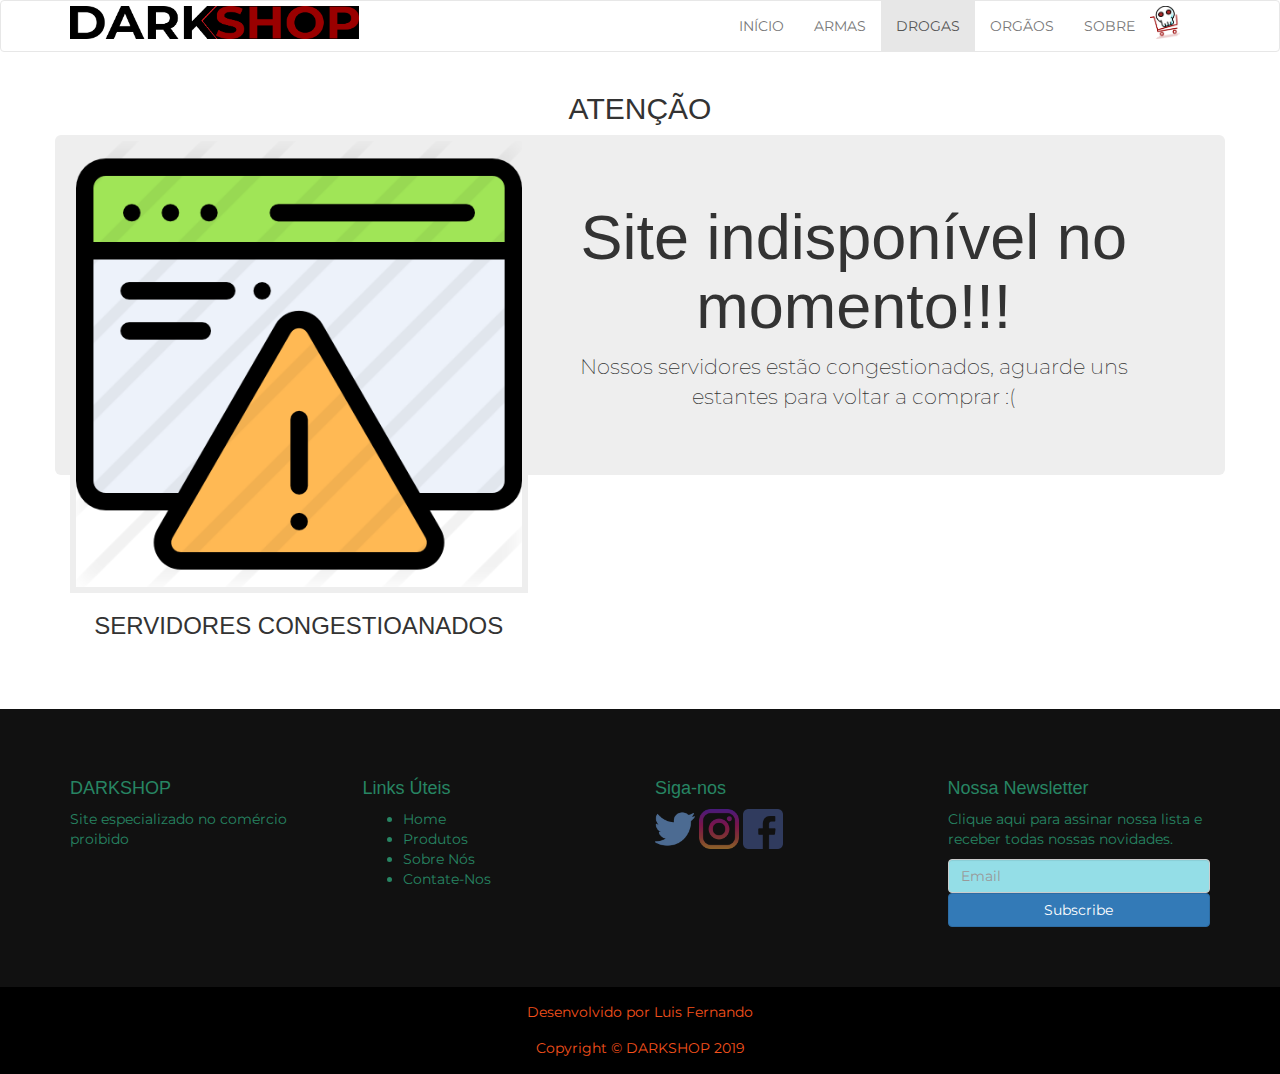
<file: aten.html>
<!DOCTYPE html>
<html lang="pt-br">
<head>
    <meta charset="UTF-8">
    <meta name="viewport" content="width=device-width, initial-scale=1.0">
    <meta http-equiv="X-UA-Compatible" content="ie=edge">
    <title>DarkShop </title>
    <!-- Links  -->
<link rel="stylesheet" href="https://maxcdn.bootstrapcdn.com/bootstrap/3.4.0/css/bootstrap.min.css">
<script src="https://ajax.googleapis.com/ajax/libs/jquery/3.4.1/jquery.min.js"></script>
<script src="https://maxcdn.bootstrapcdn.com/bootstrap/3.4.0/js/bootstrap.min.js"></script>

<link id="icon" href="img/carinhodarkshop.png" rel="icon" type="image/x-icon"> 

<link href="https://fonts.googleapis.com/css?family=Montserrat&display=swap" rel="stylesheet">

<link rel="stylesheet" href="css/darkcss.css"> 

</head>

<body>
    <nav class="navbar navbar-default navbar-cor">
        <div class="container">
            <div class="navbar-header">
                <a href="index.html" class="navbar-brand"><img id="navbar-brand-dark" src="img/darkletralogo.png"></a>
                <button class="navbar-toggle glyphicon glyphicon-menu-hamburger"
                    data-toggle="collapse" data-target="#dark-navbar"></button>
            </div>
        

        <ul id="dark-navbar" class="nav navbar-nav navbar-right collapse navbar-collapse">
            <li><a href="index.html">INÍCIO</a></li>
            <li><a href="armas.html">ARMAS</a></li>
            <li class="active"><a href="drogas.html">DROGAS</a></li>
            <li><a href="orgaos.html">ORGÃOS</a></li>
            <li><a href="sobre.html">SOBRE</a></li>
            <li><a href="carinho.html" class="navbar-brand" data-toggle="tooltip" title="Carrinho" data-placement="bottom">
            <img id="navbar-brand-dark" src="img/carinhodarkshop.png"></a></li>
      
      </div>
      <script>
          $(document).ready(function(){
            $('[data-toggle="tooltip"]').tooltip();   
          });
          </script>
              </ul>
              </div>
              
          </nav>
<!-- PRODUTOS -->
        <div id="army" class="container"> 
            <div class="row">
                <h2 class="text-uppercase text-center">Atenção</h2>
            </div>
            <div class="row">
                <div class="col-sm-5" text-center>
                    <img class="dark-drogas" src="img/atenção.png" class="rounded" alt="Drogas">
                    <h3 class="text-uppercase text-center">Servidores congestioanados</h3> 
                    <div class="licoment">
                    </div>
                     </div>
                     <div class="jumbotron text-center">
                            <h1>Site indisponível no momento!!!</h1>      
                            <p>Nossos servidores estão congestionados, aguarde uns estantes para voltar a comprar :(</p>
                          </div>
            </div>
       </div>
       <footer id="footer">
            <div class="footer-top">
                <div class="container">
                    <div class="row">
    
                        <div class="col-lg-3 col-md-3 footer-info">
                            <h4>DARKSHOP</h4>
                            <p>Site especializado no comércio proibido</p>
                        </div>
    
                        <div class="col-lg-3 col-md6 footer-links">
                            <h4>Links Úteis</h4>
                            <ul>
                                <li><i class="ion-ios-arrow-right"></i><a href="index.html">Home</a></li>
                                <li><i class="ion-ios-arrow-right"></i><a href="armas.html">Produtos</a></li>
                                <li><i class="ion-ios-arrow-right"></i><a href="sobre.html">Sobre Nós</a></li>
                                <li><i class="ion-ios-arrow-right"></i><a href="#">Contate-Nos</a></li>
                            </ul>
                        </div>
                        <div class="col-lg-3 col-md-6 footer-contact">
                                <h4>Siga-nos</h4>
              
                                <a target="_blank" href="https://twitter.com/login?lang=pt"><img src="img/index/twitter.png" alt="Twitter" width=40 height=40/></a>
                                <a target="_blank" href="https://www.instagram.com/accounts/login/?hl=pt-br"><img src="img/index/instagram.png" alt="Instagram" width=40 height=40/></a>
                                <a target="_blank" href="https://www.facebook.com/Darkshop-324207518508771/"><img src="img/index/facebook.png" alt="Facebook" width=40 height=40/></a> 
                                </div>
                        <div class="col-lg-3 col-md6 footer-newsletter">
                        <h4>Nossa Newsletter</h4>
                        <p>
                            Clique aqui para assinar nossa lista e receber
                            todas nossas novidades.
                        </p>
                        <form action="sobre.html" method="post">
                        <input id="email" type="email" class="form-control" name="email" placeholder="Email " >
                         <button type="submit" class="btn btn-primary btn btn-default btn-block">Subscribe</button>
                        </form>
                    </div>
    
                        </div>
                    </div>
                </div>
                <p class="copyright text-muted text-center"> Desenvolvido por Luis Fernando </p>
            <p class="copyright text-muted text-center"> Copyright &copy; DARKSHOP 2019</p>
        </footer>
</body>

</html>
</file>
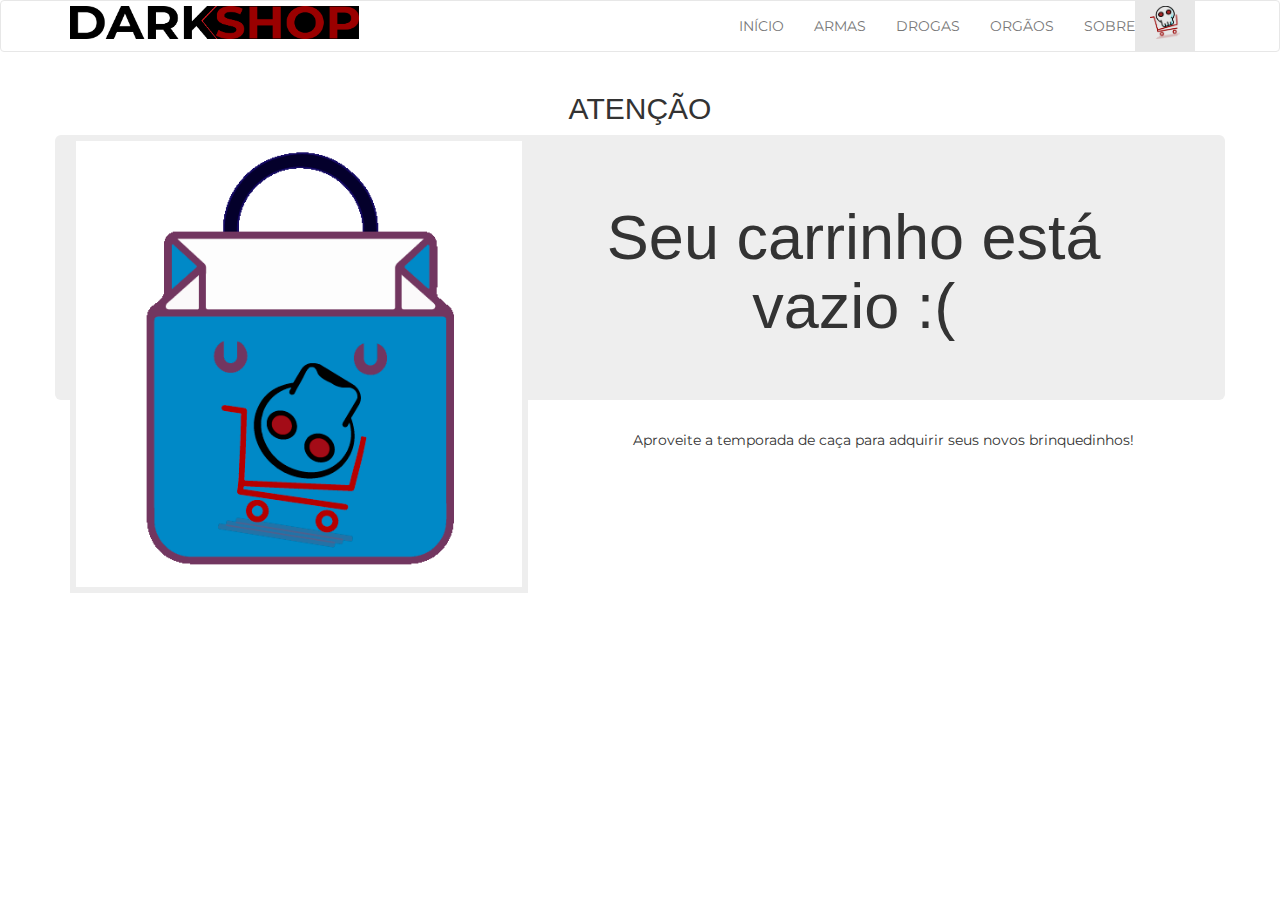
<file: carinho.html>
<!DOCTYPE html>
<html lang="pt-br">
<head>
    <meta charset="UTF-8">
    <meta name="viewport" content="width=device-width, initial-scale=1.0">
    <meta http-equiv="X-UA-Compatible" content="ie=edge">
    <title>DarkShop </title>
    <!-- Links  -->
<link rel="stylesheet" href="https://maxcdn.bootstrapcdn.com/bootstrap/3.4.0/css/bootstrap.min.css">
<script src="https://ajax.googleapis.com/ajax/libs/jquery/3.4.1/jquery.min.js"></script>
<script src="https://maxcdn.bootstrapcdn.com/bootstrap/3.4.0/js/bootstrap.min.js"></script>

<link id="icon" href="img/carinhodarkshop.png" rel="icon" type="image/x-icon"> 

<link href="https://fonts.googleapis.com/css?family=Montserrat&display=swap" rel="stylesheet">

<link rel="stylesheet" href="css/darkcss.css"> 

</head>

<body>
    <nav class="navbar navbar-default navbar-cor">
        <div class="container">
            <div class="navbar-header">
                <a href="index.html" class="navbar-brand"><img id="navbar-brand-dark" src="img/darkletralogo.png"></a>
                <button class="navbar-toggle glyphicon glyphicon-menu-hamburger"
                    data-toggle="collapse" data-target="#dark-navbar">
                </button>
            </div>
        

        <ul id="dark-navbar" class="nav navbar-nav navbar-right collapse navbar-collapse">
            <li><a href="index.html">INÍCIO</a></li>
            <li><a href="armas.html">ARMAS</a></li>
            <li><a href="drogas.html">DROGAS</a></li>
            <li><a href="orgaos.html">ORGÃOS</a></li>
            <li><a href="sobre.html">SOBRE</a></li>
            <li class="active"><a href="carinho.html" class="navbar-brand"><img id="navbar-brand-dark" src="img/carinhodarkshop.png"></a></li>
        </ul>
    </nav>
    <div id="army" class="container"> 
            <div class="row">
                <h2 class="text-uppercase text-center">Atenção</h2>
            </div>
            <div class="row">
                <div class="col-sm-5" text-center>
                    <img class="dark-drogas text-center" src="img/sacola.png" alt="sacola"> 
                    <div class="licoment">
                    </div>
                     </div>
                     <div class="jumbotron text-center">
                            <h1>Seu carrinho está vazio :(</h1>      
                          </div>
                          <p class="text-center">Aproveite a temporada de caça para adquirir seus novos brinquedinhos!</p>
            </div>
       </div>
</body>
</html>
</file>
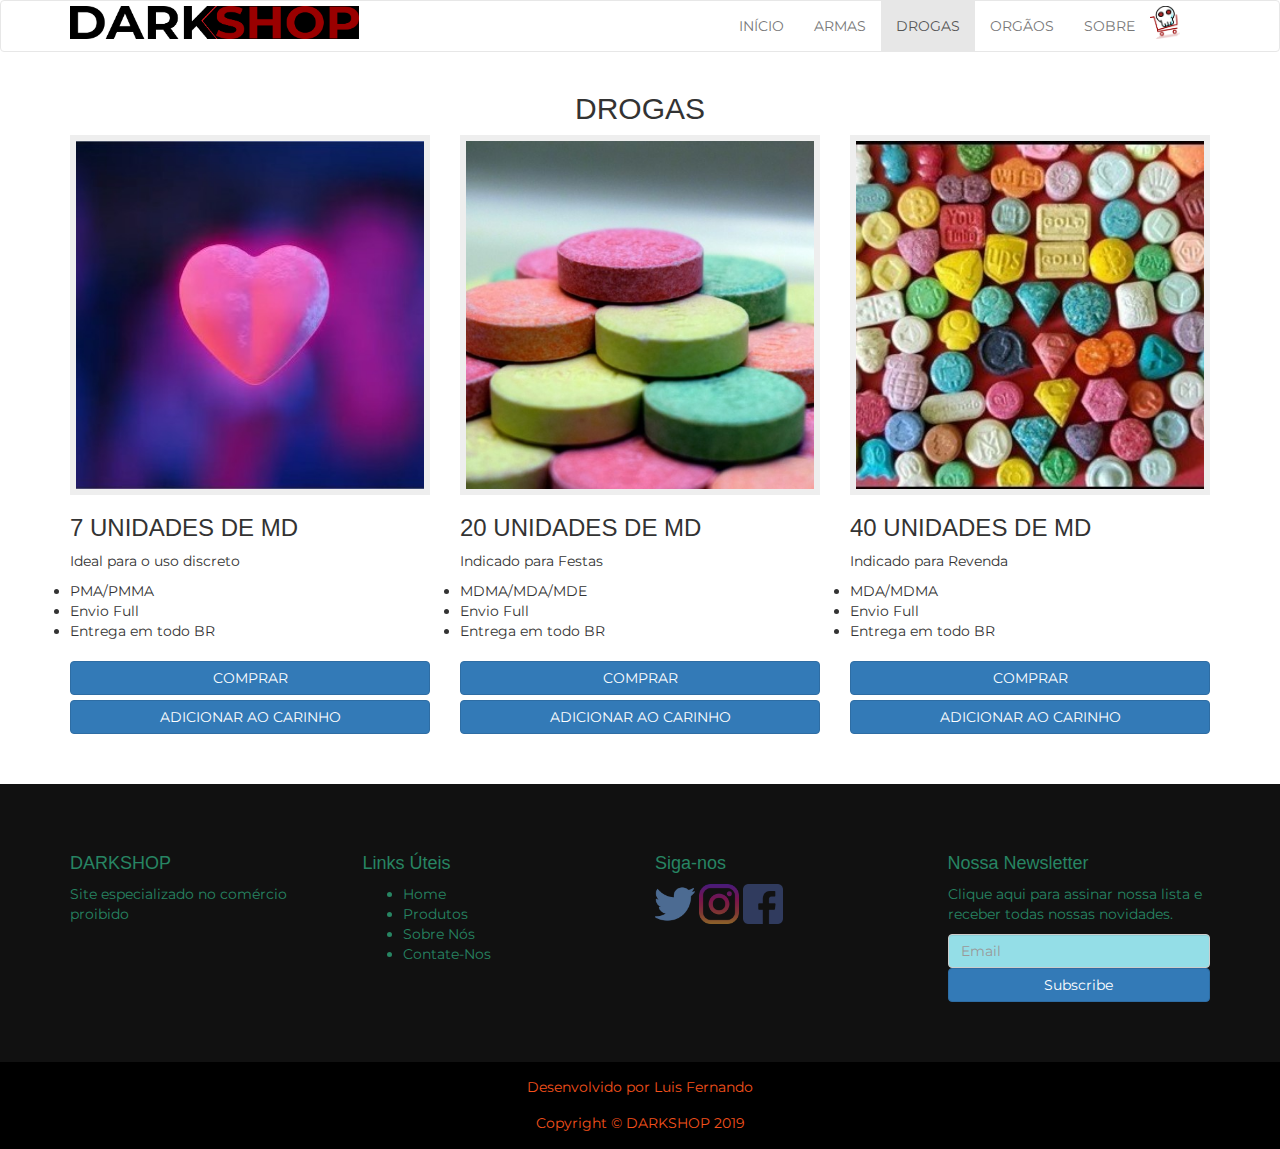
<file: drogas.html>
<!DOCTYPE html>
<html lang="pt-br">
<head>
    <meta charset="UTF-8">
    <meta name="viewport" content="width=device-width, initial-scale=1.0">
    <meta http-equiv="X-UA-Compatible" content="ie=edge">
    <title>DarkShop | Drogas</title>
    <!-- Links  -->
<link rel="stylesheet" href="https://maxcdn.bootstrapcdn.com/bootstrap/3.4.0/css/bootstrap.min.css">
<script src="https://ajax.googleapis.com/ajax/libs/jquery/3.4.1/jquery.min.js"></script>
<script src="https://maxcdn.bootstrapcdn.com/bootstrap/3.4.0/js/bootstrap.min.js"></script>

<link id="icon" href="img/carinhodarkshop.png" rel="icon" type="image/x-icon"> 

<link href="https://fonts.googleapis.com/css?family=Montserrat&display=swap" rel="stylesheet">

<link rel="stylesheet" href="css/darkcss.css"> 

</head>

<body>
    <nav class="navbar navbar-default navbar-cor">
        <div class="container">
            <div class="navbar-header">
                <a href="index.html" class="navbar-brand"><img id="navbar-brand-dark" src="img/darkletralogo.png"></a>
                <button class="navbar-toggle glyphicon glyphicon-menu-hamburger"
                    data-toggle="collapse" data-target="#dark-navbar"></button>
            </div>
        

        <ul id="dark-navbar" class="nav navbar-nav navbar-right collapse navbar-collapse">
            <li><a href="index.html">INÍCIO</a></li>
            <li><a href="armas.html">ARMAS</a></li>
            <li class="active"><a href="drogas.html">DROGAS</a></li>
            <li><a href="orgaos.html">ORGÃOS</a></li>
            <li><a href="sobre.html">SOBRE</a></li>
            <li><a href="carinho.html" class="navbar-brand" data-toggle="tooltip" title="Carrinho" data-placement="bottom">
            <img id="navbar-brand-dark" src="img/carinhodarkshop.png"></a></li>
      
      </div>
      <script>
          $(document).ready(function(){
            $('[data-toggle="tooltip"]').tooltip();   
          });
          </script>
              </ul>
              </div>
              
          </nav>
<!-- PRODUTOS -->
        <div id="army" class="container"> 
            <div class="row">
                <h2 class="text-uppercase text-center">Drogas</h2>
            </div>
            <div class="row">
                <div id="p03" class="col-sm-4" text-center>
                    <img class="dark-drogas" src="img/drogas/drogas1.jpg" class="rounded" alt="Drogas">
                    <h3 class="text-uppercase">7 Unidades de MD</h3>
                    <p>Ideal para o uso discreto</p>
                    <div class="licoment">
                    <li>PMA/PMMA</li>
                    <li>Envio Full</li>
                    <li>Entrega em todo BR</li>
                    </div>
                    <div class="comprarcar">
                    <button type="link" class="btn btn-primary btn btn-default btn-block text-uppercase"><a class="btn-block" href="aten.html">Comprar</a></li></button>
                    <button type="link" class="btn btn-primary btn btn-default btn-block text-uppercase"><a class="btn-block" href="aten.html">Adicionar ao carinho</a></li></button>
                    </div>        
                </div>

                <div id="p04" class="col-sm-4" text-center>
                        <img class="dark-drogas" src="img/drogas/drogls.jpg" class="rounded" alt="">
                        <h3 class="text-uppercase">20 Unidades de MD</h3>
                        <p>Indicado para Festas</p>
                        <div class="licoment">
                        <li>MDMA/MDA/MDE</li>
                        <li>Envio Full</li>
                        <li>Entrega em todo BR</li>
                        </div>
                        <div class="comprarcar">
                            <button type="link" class="btn btn-primary btn btn-default btn-block text-uppercase"><a class="btn-block" href="aten.html">Comprar</a></li></button>
                            <button type="link" class="btn btn-primary btn btn-default btn-block text-uppercase"><a class="btn-block" href="aten.html">Adicionar ao carinho</a></li></button>
                            </div> 
                        </div>

                <div id="p05" class="col-sm-4" text-center>
                        <img class="dark-drogas" src="img/drogas/drogass.jpg" class="rounded" alt="">
                        <h3 class="text-uppercase">40 Unidades de MD</h3>
                        <p>Indicado para Revenda</p>
                        <div class="licoment">
                        <li>MDA/MDMA</li>
                        <li>Envio Full</li>
                        <li>Entrega em todo BR</li>
                        </div>
                        <div class="comprarcar">
                            <button type="link" class="btn btn-primary btn btn-default btn-block text-uppercase"><a class="btn-block" href="aten.html">Comprar</a></li></button>
                            <button type="link" class="btn btn-primary btn btn-default btn-block text-uppercase"><a class="btn-block" href="aten.html">Adicionar ao carinho</a></li></button>
                            </div> 
                         </div>
            </div>
       </div>
       <footer id="footer">
            <div class="footer-top">
                <div class="container">
                    <div class="row">
    
                        <div class="col-lg-3 col-md-3 footer-info">
                            <h4>DARKSHOP</h4>
                            <p>Site especializado no comércio proibido</p>
                        </div>
    
                        <div class="col-lg-3 col-md6 footer-links">
                            <h4>Links Úteis</h4>
                            <ul>
                                <li><i class="ion-ios-arrow-right"></i><a href="index.html">Home</a></li>
                                <li><i class="ion-ios-arrow-right"></i><a href="armas.html">Produtos</a></li>
                                <li><i class="ion-ios-arrow-right"></i><a href="sobre.html">Sobre Nós</a></li>
                                <li><i class="ion-ios-arrow-right"></i><a href="#">Contate-Nos</a></li>
                            </ul>
                        </div>
                        <div class="col-lg-3 col-md-6 footer-contact">
                                <h4>Siga-nos</h4>
              
                                <a target="_blank" href="https://twitter.com/login?lang=pt"><img src="img/index/twitter.png" alt="Twitter" width=40 height=40/></a>
                                <a target="_blank" href="https://www.instagram.com/accounts/login/?hl=pt-br"><img src="img/index/instagram.png" alt="Instagram" width=40 height=40/></a>
                                <a target="_blank" href="https://www.facebook.com/Darkshop-324207518508771/"><img src="img/index/facebook.png" alt="Facebook" width=40 height=40/></a> 
                                </div>
                        <div class="col-lg-3 col-md6 footer-newsletter">
                        <h4>Nossa Newsletter</h4>
                        <p>
                            Clique aqui para assinar nossa lista e receber
                            todas nossas novidades.
                        </p>
                        <form action="sobre.html" method="post">
                        <input id="email" type="email" class="form-control" name="email" placeholder="Email " >
                         <button type="submit" class="btn btn-primary btn btn-default btn-block">Subscribe</button>
                        </form>
                    </div>
    
                        </div>
                    </div>
                </div>
                <p class="copyright text-muted text-center"> Desenvolvido por Luis Fernando </p>
            <p class="copyright text-muted text-center"> Copyright &copy; DARKSHOP 2019</p>
        </footer>
</body>

</html>
</file>
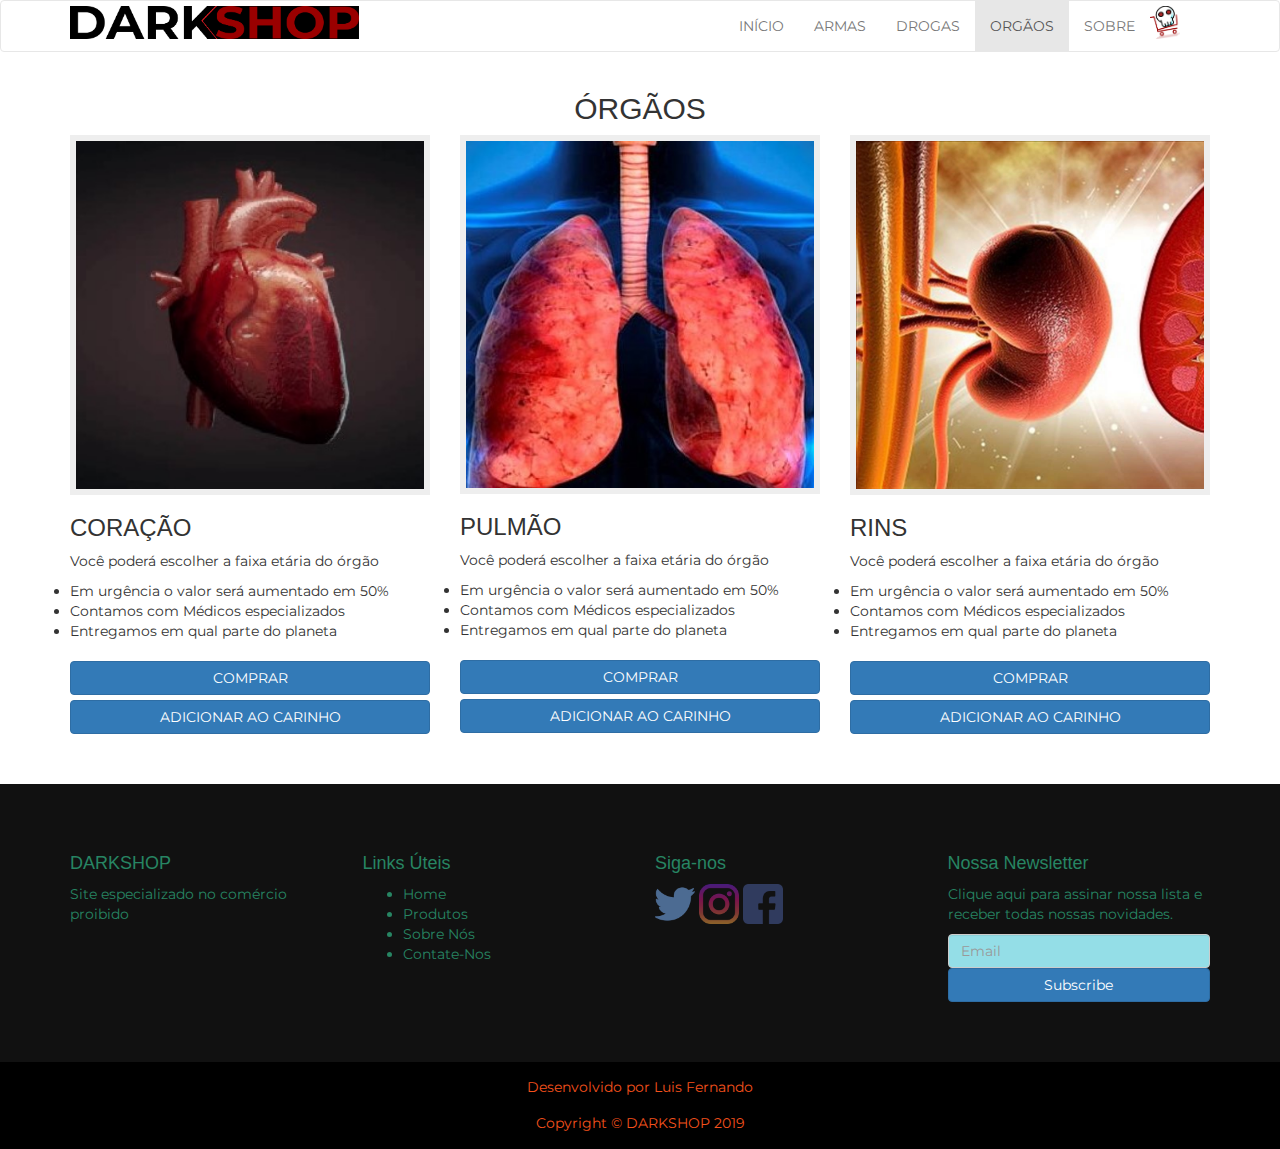
<file: orgaos.html>
<!DOCTYPE html>
<html lang="pt-br">
<head>
    <meta charset="UTF-8">
    <meta name="viewport" content="width=device-width, initial-scale=1.0">
    <meta http-equiv="X-UA-Compatible" content="ie=edge">
    <title>DarkShop | Orgãos</title>
    <!-- Links  -->
<link rel="stylesheet" href="https://maxcdn.bootstrapcdn.com/bootstrap/3.4.0/css/bootstrap.min.css">
<script src="https://ajax.googleapis.com/ajax/libs/jquery/3.4.1/jquery.min.js"></script>
<script src="https://maxcdn.bootstrapcdn.com/bootstrap/3.4.0/js/bootstrap.min.js"></script>

<link id="icon" href="img/carinhodarkshop.png" rel="icon" type="image/x-icon"> 

<link href="https://fonts.googleapis.com/css?family=Montserrat&display=swap" rel="stylesheet">

<link rel="stylesheet" href="css/darkcss.css"> 

</head>

<body>
    <nav class="navbar navbar-default navbar-cor">
        <div class="container">
            <div class="navbar-header">
                <a href="index.html" class="navbar-brand"><img id="navbar-brand-dark" src="img/darkletralogo.png"></a>
                <button class="navbar-toggle glyphicon glyphicon-menu-hamburger"
                    data-toggle="collapse" data-target="#dark-navbar">
                </button>
            </div>        

        <ul id="dark-navbar" class="nav navbar-nav navbar-right collapse navbar-collapse">
            <li><a href="index.html">INÍCIO</a></li>
            <li><a href="armas.html">ARMAS</a></li>
            <li><a href="drogas.html">DROGAS</a></li>
            <li class="active"><a href="orgaos.html">ORGÃOS</a></li>
            <li><a href="sobre.html">SOBRE</a></li>
            <li><a href="carinho.html" class="navbar-brand" data-toggle="tooltip" title="Carrinho" data-placement="bottom">
                    <img id="navbar-brand-dark" src="img/carinhodarkshop.png"></a></li>
      
      </div>
      <script>
          $(document).ready(function(){
            $('[data-toggle="tooltip"]').tooltip();   
          });
          </script>
              </ul>
              </div>
              
          </nav>
    <!-- PRODUTOS -->
        <div id="army" class="container"> 
            <div class="row">
                <h2 class="text-uppercase text-center">órgãos</h2>
            </div>
            <div class="row">
                <div id="p06" class="col-sm-4" text-center>
                    <img class="dark-drogas" src="img/orgaos/coracao.jpg" class="rounded" alt="Drogas">
                    <h3 class="text-uppercase">Coração</h3>
                    <p>Você poderá escolher a faixa etária do órgão</p>
                    <div class="licoment">
                        <li>Em urgência o valor será aumentado em 50%</li>
                        <li>Contamos com Médicos especializados</li>
                        <li>Entregamos em qual parte do planeta</li>
                    </div>
                    <div class="comprarcar">
                        <button type="link" class="btn btn-primary btn btn-default btn-block text-uppercase"><a class="btn-block" href="aten.html">Comprar</a></li></button>
                        <button type="link" class="btn btn-primary btn btn-default btn-block text-uppercase"><a class="btn-block" href="aten.html">Adicionar ao carinho</a></li></button>
                        </div> </div>

                <div id="p07" class="col-sm-4" text-center>
                        <img class="dark-drogas" src="img/orgaos/pulmao.jpg" class="rounded" alt="">
                        <h3 class="text-uppercase">Pulmão</h3>
                        <p>Você poderá escolher a faixa etária do órgão</p>
                        <div class="licoment">
                        <li>Em urgência o valor será aumentado em 50%</li>
                        <li>Contamos com Médicos especializados</li>
                        <li>Entregamos em qual parte do planeta</li>
                    </div>
                    <div class="comprarcar">
                        <button type="link" class="btn btn-primary btn btn-default btn-block text-uppercase"><a class="btn-block" href="aten.html">Comprar</a></li></button>
                        <button type="link" class="btn btn-primary btn btn-default btn-block text-uppercase"><a class="btn-block" href="aten.html">Adicionar ao carinho</a></li></button>
                        </div> 
                    </div>

                <div id="p08" class="col-sm-4" text-center>
                        <img class="dark-drogas" src="img/orgaos/rim.jpg" class="rounded" alt="">
                        <h3 class="text-uppercase">Rins</h3>
                        <p>Você poderá escolher a faixa etária do órgão</p>
                        <div class="licoment">
                        <li>Em urgência o valor será aumentado em 50%</li>
                        <li>Contamos com Médicos especializados</li>
                        <li>Entregamos em qual parte do planeta</li>
                        </div>
                        <div class="comprarcar">
                            <button type="link" class="btn btn-primary btn btn-default btn-block text-uppercase"><a class="btn-block" href="aten.html">Comprar</a></li></button>
                            <button type="link" class="btn btn-primary btn btn-default btn-block text-uppercase"><a class="btn-block" href="aten.html">Adicionar ao carinho</a></li></button>
                            </div> 
                        </div>
            </div>
       </div>
       <footer id="footer">
            <div class="footer-top">
                <div class="container">
                    <div class="row">
    
                        <div class="col-lg-3 col-md-3 footer-info">
                            <h4>DARKSHOP</h4>
                            <p>Site especializado no comércio proibido</p>
                        </div>
    
                        <div class="col-lg-3 col-md6 footer-links">
                            <h4>Links Úteis</h4>
                            <ul>
                                <li><i class="ion-ios-arrow-right"></i><a href="index.html">Home</a></li>
                                <li><i class="ion-ios-arrow-right"></i><a href="armas.html">Produtos</a></li>
                                <li><i class="ion-ios-arrow-right"></i><a href="sobre.html">Sobre Nós</a></li>
                                <li><i class="ion-ios-arrow-right"></i><a href="#">Contate-Nos</a></li>
                            </ul>
                        </div>
                        <div class="col-lg-3 col-md-6 footer-contact">
                                <h4>Siga-nos</h4>
              
                                <a target="_blank" href="https://twitter.com/login?lang=pt"><img src="img/index/twitter.png" alt="Twitter" width=40 height=40/></a>
                                <a target="_blank" href="https://www.instagram.com/accounts/login/?hl=pt-br"><img src="img/index/instagram.png" alt="Instagram" width=40 height=40/></a>
                                <a target="_blank" href="https://www.facebook.com/Darkshop-324207518508771/"><img src="img/index/facebook.png" alt="Facebook" width=40 height=40/></a> 
                                </div>
                        <div class="col-lg-3 col-md6 footer-newsletter">
                        <h4>Nossa Newsletter</h4>
                        <p>
                            Clique aqui para assinar nossa lista e receber
                            todas nossas novidades.
                        </p>
                        <form action="sobre.html" method="post">
                        <input id="email" type="email" class="form-control" name="email" placeholder="Email " >
                        <button type="submit" class="btn btn-primary btn btn-default btn-block">Subscribe</button>
                        </form>
                    </div>
    
                        </div>
                    </div>
                </div>
                <p class="copyright text-muted text-center"> Desenvolvido por Luis Fernando </p>
            <p class="copyright text-muted text-center"> Copyright &copy; DARKSHOP 2019</p>
        </footer>
</body>

</html>
</file>
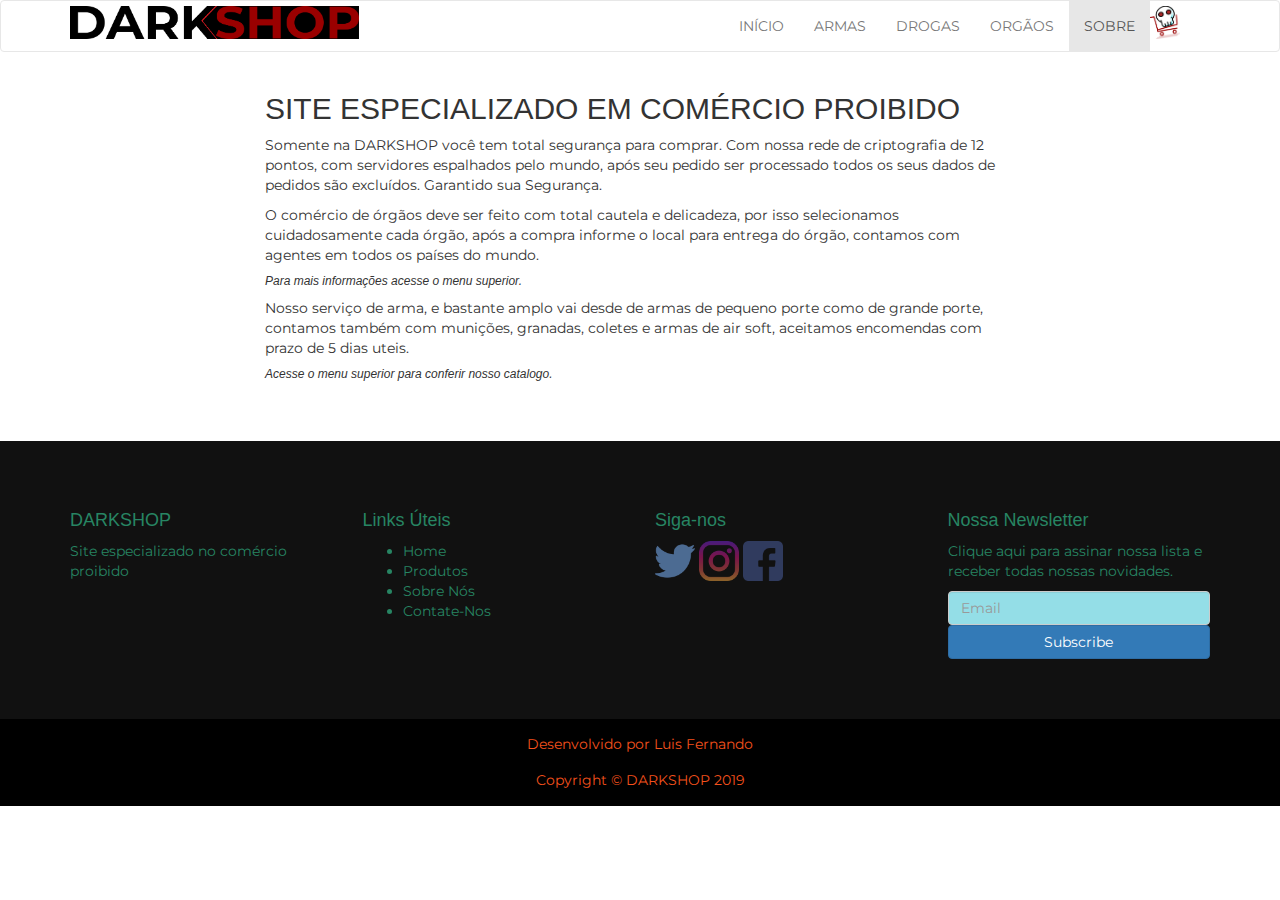
<file: sobre.html>
<!DOCTYPE html>
<html lang="pt-br">
<head>
    <meta charset="UTF-8">
    <meta name="viewport" content="width=device-width, initial-scale=1.0">
    <meta http-equiv="X-UA-Compatible" content="ie=edge">
    <title>DarkShop | Sobre</title>
    <!-- Links  -->
<link rel="stylesheet" href="https://maxcdn.bootstrapcdn.com/bootstrap/3.4.0/css/bootstrap.min.css">
<script src="https://ajax.googleapis.com/ajax/libs/jquery/3.4.1/jquery.min.js"></script>
<script src="https://maxcdn.bootstrapcdn.com/bootstrap/3.4.0/js/bootstrap.min.js"></script>

<link id="icon" href="img/carinhodarkshop.png" rel="icon" type="image/x-icon"> 

<link href="https://fonts.googleapis.com/css?family=Montserrat&display=swap" rel="stylesheet">

<link rel="stylesheet" href="css/darkcss.css"> 

</head>

<body>
    <nav class="navbar navbar-default navbar-cor">
        <div class="container">
            <div class="navbar-header">
                <a href="index.html" class="navbar-brand"><img id="navbar-brand-dark" src="img/darkletralogo.png"></a>
                <button class="navbar-toggle glyphicon glyphicon-menu-hamburger"
                    data-toggle="collapse" data-target="#dark-navbar"></button>
            </div>
        

        <ul id="dark-navbar" class="nav navbar-nav navbar-right collapse navbar-collapse">
            <li><a href="index.html">INÍCIO</a></li>
            <li><a href="armas.html">ARMAS</a></li>
            <li><a href="drogas.html">DROGAS</a></li>
            <li><a href="orgaos.html">ORGÃOS</a></li>
            <li class="active"><a href="sobre.html">SOBRE</a></li>
            <li><a href="carinho.html" class="navbar-brand" data-toggle="tooltip" title="Carrinho" data-placement="bottom">
                    <img id="navbar-brand-dark" src="img/carinhodarkshop.png"></a></li>
      
      </div>
      <script>
          $(document).ready(function(){
            $('[data-toggle="tooltip"]').tooltip();   
          });
          </script>
              </ul>
              </div>
              
          </nav>

    <div class="container">
        <div id="army" id="row-text" class="row">
            <div class="col-xs-6 col-xs-offset-2 col-sm-6 col-sm-offset-4 col-md-10 col-md-offset-1 col-lg-8 col-lg-offset-2">
                <h2 class="text-uppercase">
                    Site especializado em comércio proibido
                </h2 >
                <p>     
                    Somente na DARKSHOP você tem total
                    segurança para comprar. Com nossa rede
                    de criptografia de 12 pontos, com servidores 
                    espalhados pelo mundo, após seu pedido ser
                    processado todos os seus dados de pedidos
                    são excluídos. Garantido sua Segurança.
                        
                </p>
                <p>
                        O comércio de órgãos deve ser feito com 
                        total cautela e delicadeza, por isso 
                        selecionamos cuidadosamente cada órgão,
                        após a compra  informe o local para 
                        entrega do órgão, contamos com agentes
                        em todos os países do mundo.
                </p>
                <h6 class="text-sobre">
                        Para mais informações acesse o menu superior.
                </h6>
                <p>
                        Nosso serviço de arma, e bastante  amplo
                        vai desde de armas de pequeno porte como
                        de grande porte, contamos também com
                        munições, granadas, coletes e armas de
                        air soft, aceitamos encomendas com prazo
                        de 5 dias uteis.
                         
                </p>
                <h6 class="text-sobre">
                    Acesse o menu superior para conferir nosso catalogo.
                </h6>

            </div>
        </div>
    </div>
    <footer id="footer">
            <div class="footer-top">
                <div class="container">
                    <div class="row">
    
                        <div class="col-lg-3 col-md-3 footer-info">
                            <h4>DARKSHOP</h4>
                            <p>Site especializado no comércio proibido</p>
                        </div>
    
                        <div class="col-lg-3 col-md6 footer-links">
                            <h4>Links Úteis</h4>
                            <ul>
                                <li><i class="ion-ios-arrow-right"></i><a href="index.html">Home</a></li>
                                <li><i class="ion-ios-arrow-right"></i><a href="armas.html">Produtos</a></li>
                                <li><i class="ion-ios-arrow-right"></i><a href="sobre.html">Sobre Nós</a></li>
                                <li><i class="ion-ios-arrow-right"></i><a href="#">Contate-Nos</a></li>
                            </ul>
                        </div>
                        <div class="col-lg-3 col-md-6 footer-contact">
                                <h4>Siga-nos</h4>
              
                                <a target="_blank" href="https://twitter.com/login?lang=pt"><img src="img/index/twitter.png" alt="Twitter" width=40 height=40/></a>
                                <a target="_blank" href="https://www.instagram.com/accounts/login/?hl=pt-br"><img src="img/index/instagram.png" alt="Instagram" width=40 height=40/></a>
                                <a target="_blank" href="https://www.facebook.com/Darkshop-324207518508771/"><img src="img/index/facebook.png" alt="Facebook" width=40 height=40/></a> 
                                </div>
                        <div class="col-lg-3 col-md6 footer-newsletter">
                        <h4>Nossa Newsletter</h4>
                        <p>
                            Clique aqui para assinar nossa lista e receber
                            todas nossas novidades.
                        </p>
                        <form action="sobre.html" method="post">
                        <input id="email" type="email" class="form-control" name="email" placeholder="Email " >
                        <button type="submit" class="btn btn-primary btn btn-default btn-block">Subscribe</button>
                        </form>
                    </div>
    
                        </div>
                    </div>
                </div>
                <p class="copyright text-muted text-center"> Desenvolvido por Luis Fernando</p>
            <p class="copyright text-muted text-center"> Copyright &copy; DARKSHOP 2019</p>
        </footer>
</body>

</html>
</file>
<file: css/darkcss.css>
body{
    font-family: 'Montserrat'
}
.navbar-cor{
    background: #ffffff;
}
#navbar-brand-dark{
    height: 33px;
    margin-top: -10px;
}
.text-sobre{
    /* text-decoration: underline; */
    font-style: italic;
}
#row-text{
    font-size: xx-large;
    
}
h1,h2,h3,h4,h6{
    font-family: Monteserrat, sans-serif;
}
.dark-drogas{
    border: 6px solid #eee;
    width: 100%;
   
}
.licoment{
    margin-bottom: 20px;
}
/* footer */
#footer{
    background: #000;
    padding: 0 0 15px 0;
    color: #278563;
    font-size: 14px;
}
#footer .footer-top{
    background: #111;
    padding: 60px 0 30px 0;
}
#footer .footer-top .footer info{
    margin-bottom: 30px
}
#footer .footer-top .footer-info h3{
    font-size: 34px;
}
#footer a:link, :visited{
    list-style: none;
    text-decoration:none;
    color:#278563;
}
#footer .footer-top .footer-links ul a:hover{ 
    color:#f4511c;
}
#footer .footer-top .footer-contact{
    margin-bottom: 30px;
}
#footer .footer-top .footer-contact p{
    line-height: 26px;
}
#footer .footer-top .footer-newsletter{
    margin-bottom: 30px;
}
#footer .footer-top .footer-newsletter imput[type="email"]{
    border:0;
    padding: 6px 8px;
    width: 65%;
}
#footer .footer-top .footer-newsletter imput[type="submit"]{
    background:#f4511e;
    border:0;
    width: 35%;
    padding: 6px 0px;
    text-align: center;
    color: #fff;
    transition:0.3s;
    cursor: pointer;
}
#footer .footr-top .footer-newsletter imput[type="submit"]:hover{
    background: #13a456;
}
#footer .copyright{
    text-align: center;
    padding-top: 15px;
    padding-bottom: 1px;
    background: #000000;
    color: #f4511c;
    margin: 0;
}
.form-control {
    background-color:rgb(148, 222, 231);
}
.form-control:hover{
    background-color:rgb(109, 196, 207);

}
/* Slide */
.item p{
    color: #000;
    font-size: 21pt;
    margin-top: 50%;
    margin-left:50%; 
    text-align: left;
} 
#army{
    padding-bottom:50px; 
}
.footer-contact a{
    opacity: 0.6;
    transition: 0.3s;
}

 .footer-contact a:hover {opacity: 1;
   
}
.comprarcar a{
    color: #ffffff;
    list-style: none;
    text-decoration:none;
}
</file>
